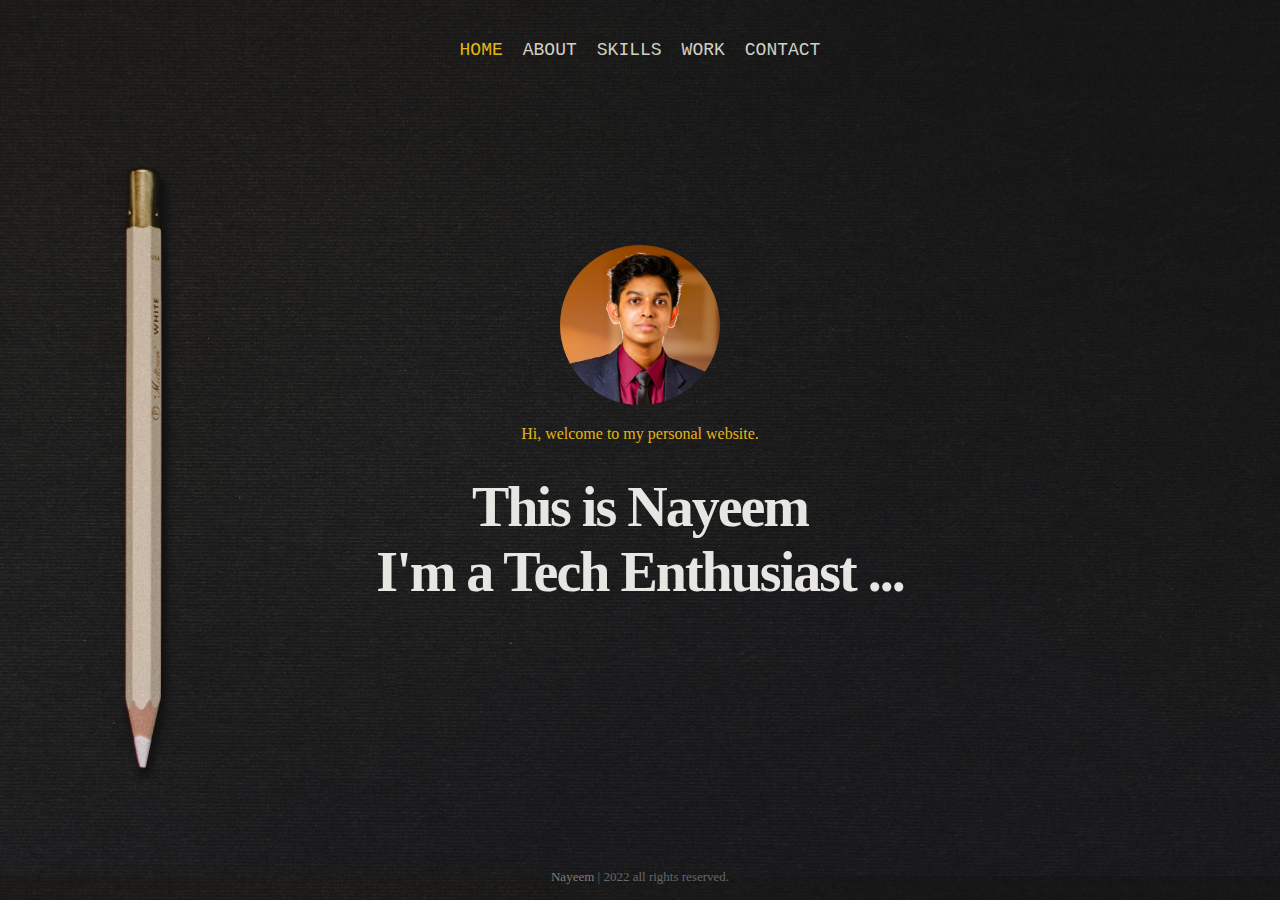
<file: index.html>
<!DOCTYPE html>
<html lang="en">

<head>
    <meta charset="UTF-8">
    <meta http-equiv="X-UA-Compatible" content="IE=edge">
    <meta name="viewport" content="width=device-width, initial-scale=1.0">
    <title>Home - Md. Nayeem</title>
    <link rel="stylesheet" href="style.css">
</head>

<body class="background-home">
    <div class="min-height">
        <nav class="navbar">
            <a href="#home" id="active-nav-link" class="nav-link">Home</a>
            <a href="/about.html" class="nav-link">About</a>
            <a href="/skills.html" class="nav-link">Skills</a>
            <a href="/work.html" class="nav-link">Work</a>
            <a href="/contact.html" class="nav-link">Contact</a>
        </nav>

        <div class="welcome-title">
            <div>
                <center>
                    <img class="home-img" src="resources/image-2.jpg" alt="">
                    <p class="welcome-p-title">Hi, welcome to my personal website.</p>
                    <h1 class="welcome-h1-title">This is Nayeem</h1>
                    <h1 class="welcome-h1-title-2">I'm a Tech Enthusiast ...</h1>
                </center>
            </div>
        </div>
    </div>

    <footer>
        <span>Nayeem</span> | 2022 all rights reserved.
    </footer>
</body>

</html>
</file>
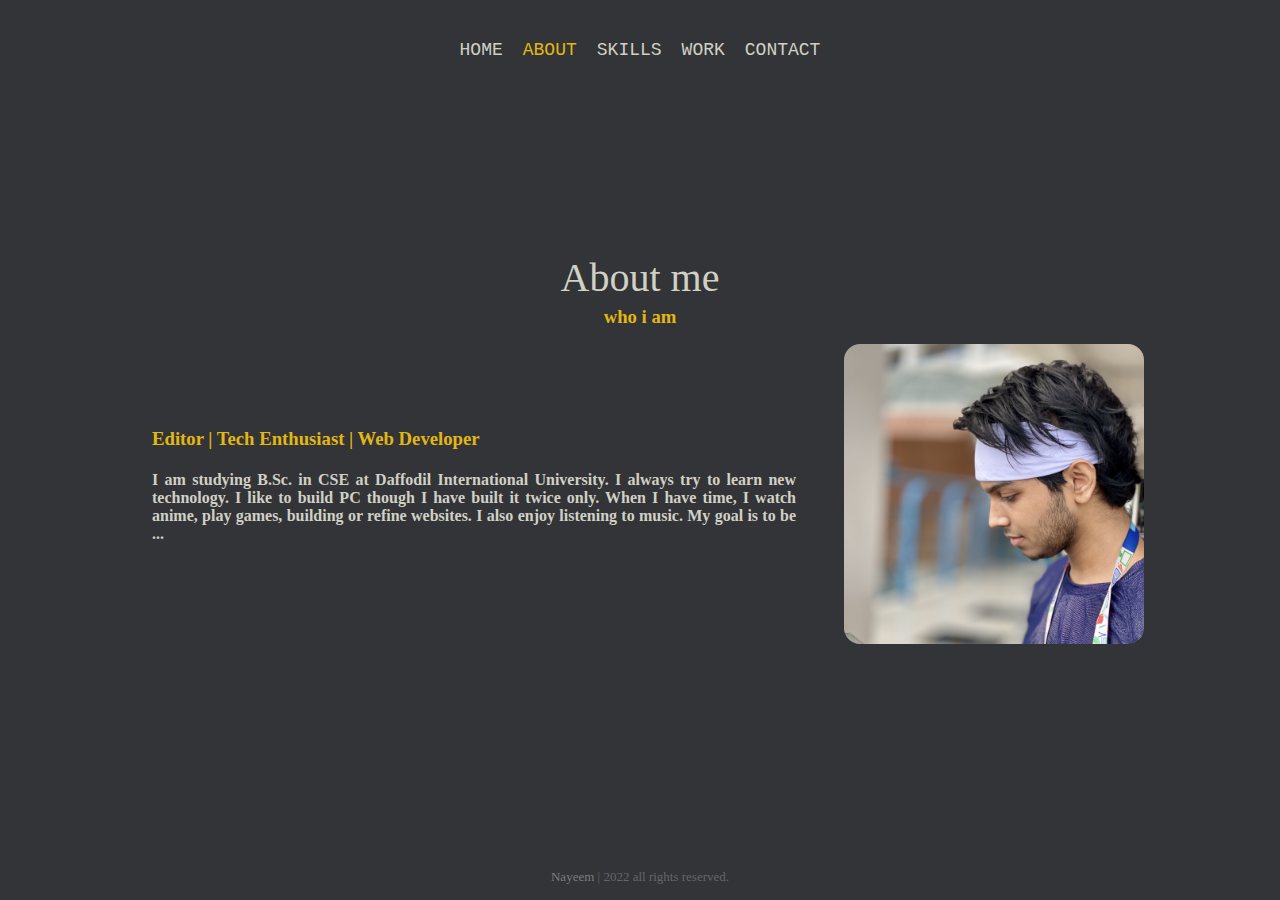
<file: about.html>
<!DOCTYPE html>
<html lang="en">

<head>
    <meta charset="UTF-8">
    <meta http-equiv="X-UA-Compatible" content="IE=edge">
    <meta name="viewport" content="width=device-width, initial-scale=1.0">
    <title>About - Md. Nayeem</title>
    <link rel="stylesheet" href="style.css">
</head>

<body class="background">
    <div class="min-height">
        <nav class="navbar">
            <a href="/index.html" class="nav-link">Home</a>
            <a href="/about.html" id="active-nav-link" class="nav-link">About</a>
            <a href="/skills.html" class="nav-link">Skills</a>
            <a href="/work.html" class="nav-link">Work</a>
            <a href="/contact.html" class="nav-link">Contact</a>
        </nav>

        <div class="about-me">
            <div>
                <center>
                    <h2>About me</h2>
                    <h3>who i am</h3>
                    <div class="about-me-grid">
                        <div>
                            <h3 class="about-me-title">Editor | Tech Enthusiast | Web Developer</h3>

                            <h4>I am studying B.Sc. in CSE at Daffodil International University. I always try to learn
                                new
                                technology. I like to build PC though I have built it twice only. When I have time, I
                                watch
                                anime, play games, building or refine websites. I also enjoy listening to music. My goal
                                is to
                                be ...</h4>
                        </div>

                        <img class="my-image" src="/resources/image.jpg" alt="" srcset="">
                    </div>
                </center>
            </div>
        </div>
    </div>

    <footer>
        <span>Nayeem</span> | 2022 all rights reserved.
    </footer>
</body>

</html>
</file>
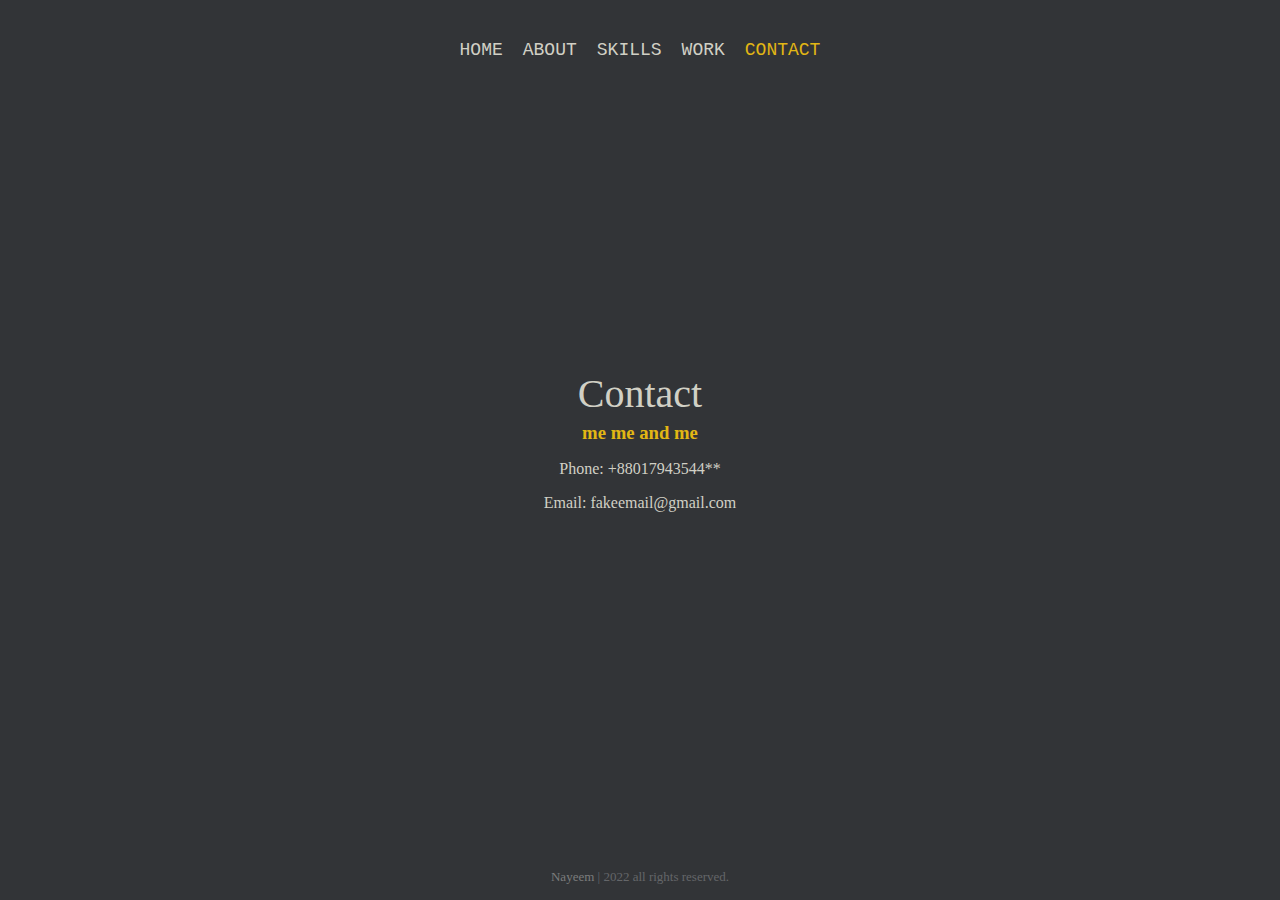
<file: contact.html>
<!DOCTYPE html>
<html lang="en">

<head>
    <meta charset="UTF-8">
    <meta http-equiv="X-UA-Compatible" content="IE=edge">
    <meta name="viewport" content="width=device-width, initial-scale=1.0">
    <title>Contact - Md. Nayeem</title>
    <link rel="stylesheet" href="style.css">
</head>

<body class="background">
    <div class="min-height">
        <nav class="navbar">
            <a href="/index.html" class="nav-link">Home</a>
            <a href="/about.html" class="nav-link">About</a>
            <a href="/skills.html" class="nav-link">Skills</a>
            <a href="/work.html" class="nav-link">Work</a>
            <a href="/contact.html" id="active-nav-link" class="nav-link">Contact</a>
        </nav>

        <div class="about-me contact">
            <center>
                <h2>Contact</h2>
                <h3>me me and me</h3>

                <p class="contact-number">Phone: <span>+88017943544**</span></p>
                <p class="contact-email">Email: <span>fakeemail@gmail.com</span></p>
            </center>
        </div>
    </div>

    <footer>
        <span>Nayeem</span> | 2022 all rights reserved.
    </footer>
</body>

</html>
</file>
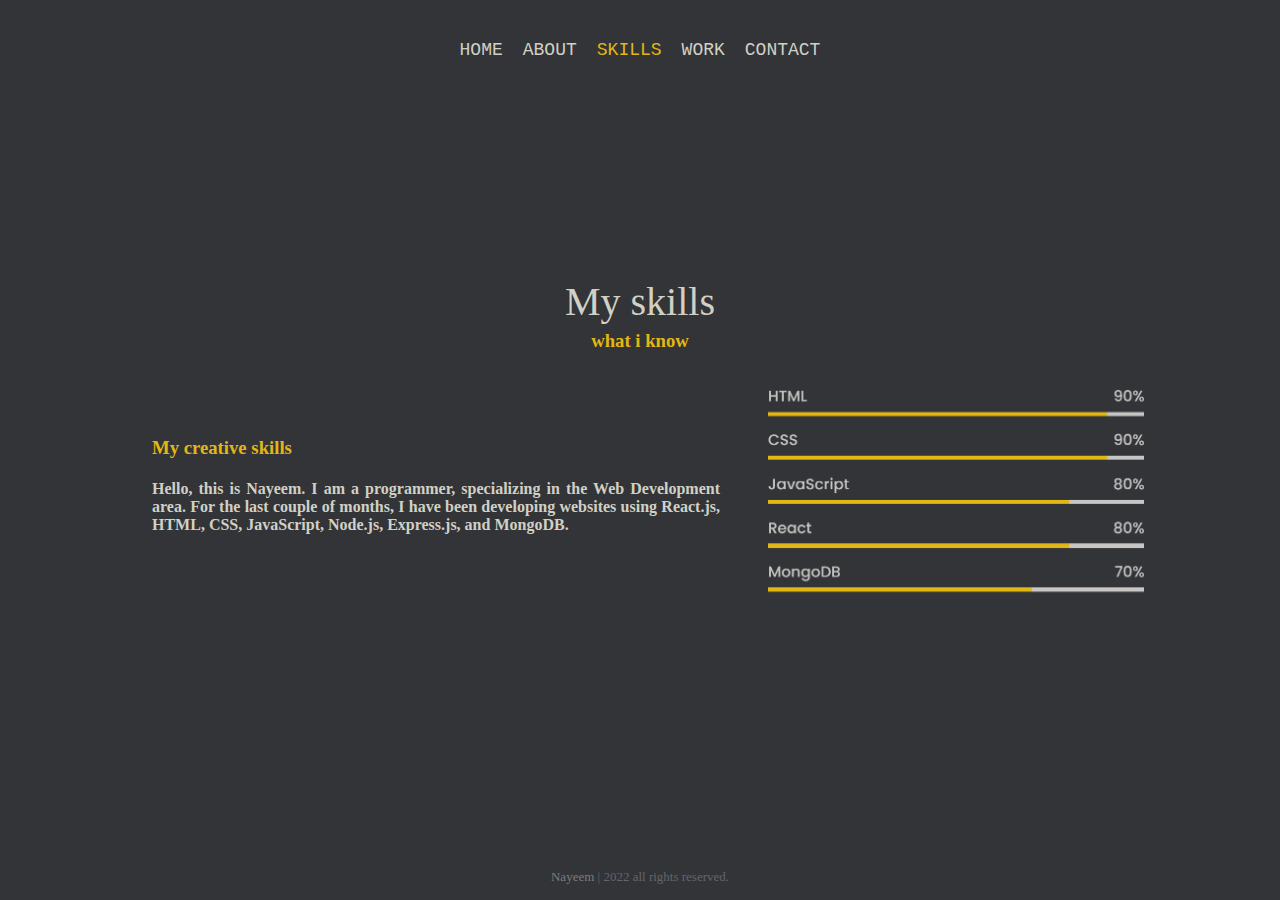
<file: skills.html>
<!DOCTYPE html>
<html lang="en">

<head>
    <meta charset="UTF-8">
    <meta http-equiv="X-UA-Compatible" content="IE=edge">
    <meta name="viewport" content="width=device-width, initial-scale=1.0">
    <title>Skills - Md. Nayeem</title>
    <link rel="stylesheet" href="style.css">
</head>

<body class="background">
    <div class="min-height">
        <nav class="navbar">
            <a href="/index.html" class="nav-link">Home</a>
            <a href="/about.html" class="nav-link">About</a>
            <a href="/skills.html" id="active-nav-link" class="nav-link">Skills</a>
            <a href="/work.html" class="nav-link">Work</a>
            <a href="/contact.html" class="nav-link">Contact</a>
        </nav>

        <div class="about-me">
            <div>
                <center>
                    <h2 class="skills-h2">My skills</h2>
                    <h3 class="skills-h3">what i know</h3>
                    <div class="about-me-grid">
                        <div>
                            <h3 class="about-me-title">My creative skills</h3>

                            <h4>Hello, this is Nayeem. I am a programmer, specializing in the Web Development area. For
                                the last
                                couple of months, I have been developing websites using React.js, HTML, CSS, JavaScript,
                                Node.js,
                                Express.js, and MongoDB.</h4>
                        </div>

                        <img class="skills-image" src="/resources/skills.png" alt="" srcset="">
                    </div>
                </center>
            </div>
        </div>
    </div>

    <footer>
        <span>Nayeem</span> | 2022 all rights reserved.
    </footer>
</body>

</html>
</file>
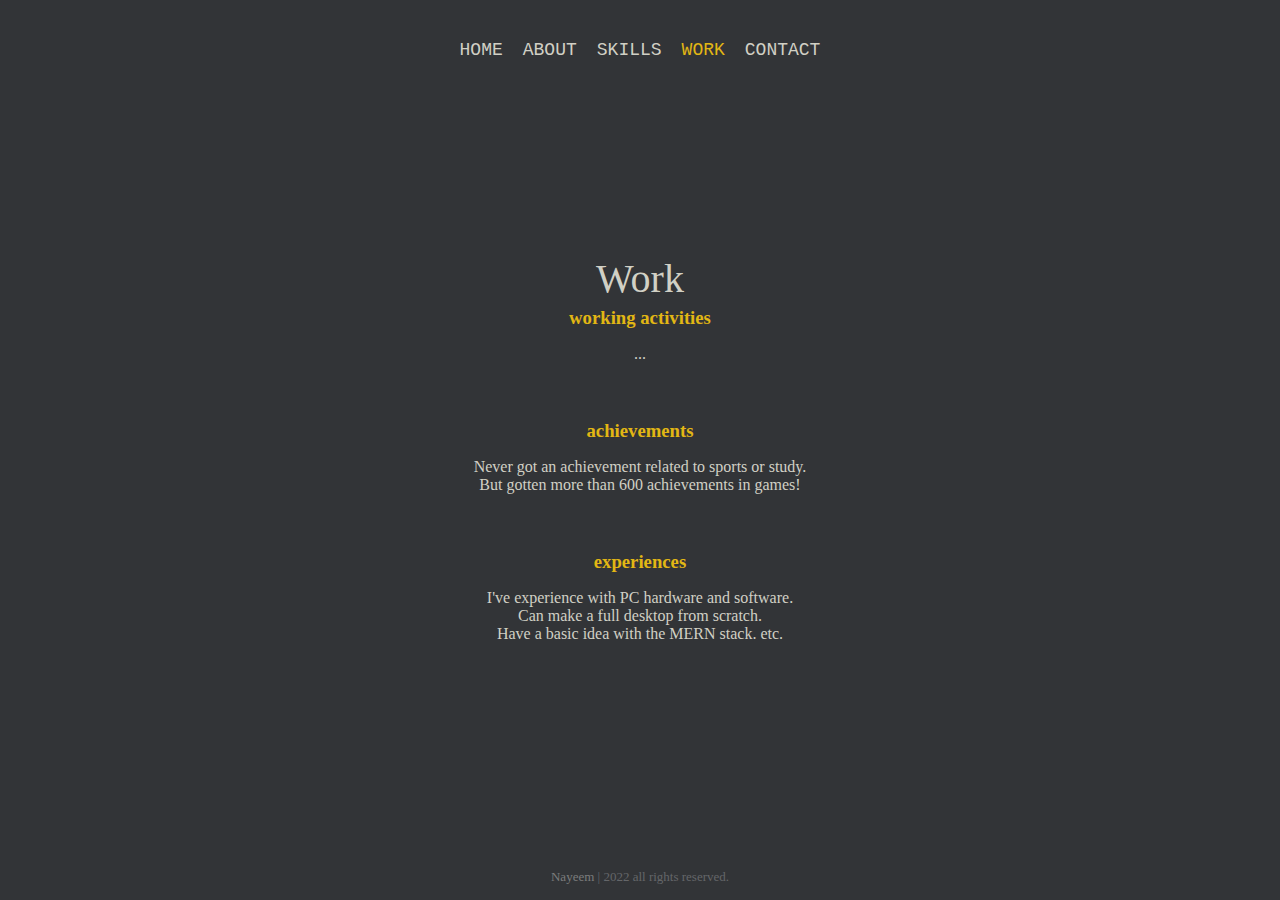
<file: work.html>
<!DOCTYPE html>
<html lang="en">

<head>
    <meta charset="UTF-8">
    <meta http-equiv="X-UA-Compatible" content="IE=edge">
    <meta name="viewport" content="width=device-width, initial-scale=1.0">
    <title>Work - Md. Nayeem</title>
    <link rel="stylesheet" href="style.css">
</head>

<body class="background">
    <div class="min-height">
        <nav class="navbar">
            <a href="/index.html" class="nav-link">Home</a>
            <a href="/about.html" class="nav-link">About</a>
            <a href="/skills.html" class="nav-link">Skills</a>
            <a href="/work.html" id="active-nav-link" class="nav-link">Work</a>
            <a href="/contact.html" class="nav-link">Contact</a>
        </nav>

        <div class="about-me">
            <div>
                <center>
                    <h2>Work</h2>
                    <h3>working activities</h3>

                    <p>...</p>

                    <br>
                    <br>

                    <h3>achievements</h3>
                    <p>Never got an achievement related to sports or study.<br>But gotten more than 600 achievements in
                        games!

                        <br>
                        <br>
                        <br>

                    <h3>experiences</h3>
                    <p>I've experience with PC hardware and software.<br>Can make a full desktop from scratch.<br>Have a
                        basic
                        idea with the MERN stack. etc.</p>
                </center>
            </div>
        </div>
    </div>

    <footer>
        <span>Nayeem</span> | 2022 all rights reserved.
    </footer>
</body>

</html>
</file>
<file: style.css>
* {
    color: #d1d0c5;
    padding: 0 1rem;
}

.background {
    background-color: #323437;
}

.background-home {
    background-image: url('./resources/cover.jpg');
    background-position: center;
    background-size: cover;
}

.min-height {
    min-height: calc(100vh - 54px);
}

.navbar {
    text-align: center;
    padding-top: 2rem;
}

.nav-link {
    font-size: 18px;
    padding: 0 .5rem;
    text-decoration: none;
    text-transform: uppercase;
    transition: all 1s;
    font-family: 'Courier New', Courier, monospace;
}

.nav-link:hover {
    color: #e2b714;
}

#active-nav-link {
    color: #e2b714;
}

.home-img {
    height: 160px;
    padding: 1rem;
    border-radius: 50%;
    margin-top: -5rem;
}

.welcome-title {
    justify-content: center;
    align-items: center;
    display: grid;
    grid-template-columns: auto;
    min-height: calc(100vh - 106px);
}

.welcome-p-title {
    color: #e2b714;
    margin: 0 0 2rem 0;
}

.welcome-h1-title,
.welcome-h1-title-2 {
    font-size: 56px;
    margin: 0;
    line-height: 65px;
    letter-spacing: -2px;
    color: #e8e6e3;
    font-weight: 600;
}

/* home end  */

/* about start  */
.about-me {
    justify-content: center;
    align-items: center;
    display: grid;
    min-height: calc(100vh - 106px);
}

.about-me h2 {
    font-size: 40px;
    font-weight: 500;
    margin-bottom: 60px;
    margin: 0;
}

.about-me h3 {
    margin: 0;
    padding-top: .3rem;
    color: #e2b714;
}

.about-me-title {
    text-align: left;
}

.about-me-grid {
    justify-content: center;
    align-items: center;
    display: grid;
    grid-template-columns: auto auto;
    max-width: 1040px;
}

.my-image {
    height: 300px;
    padding: 1rem;
    border-radius: 2rem;
}

.about-me h4 {
    text-align: justify;
}

/* about end  */

/* skills start  */
.skills-h2 {
    margin-top: -2rem !important;
}

.skills-h3 {
    padding-bottom: 2rem;
}

.skills-image {
    height: 220px;
}

/* skills end  */

/* work start  */
.about-me p {
    text-align: center;
}

/* work end  */

/* contact start  */
.contact {
    margin-top: -1rem;
}

.contact-number span,
.contact-email span {
    padding: 0;
}

.contact-email {
    margin: 0;
}

/* footer start */
footer {
    padding: 15px 23px;
    font-size: 13px;
    color: #646669 !important;
    margin-bottom: -2rem;
    text-align: center;
}

footer span {
    color: #7b7c7c;
    text-decoration: none;
    padding: 0;
}

footer span a:hover {
    text-decoration: underline;
}

/* footer end  */
</file>
